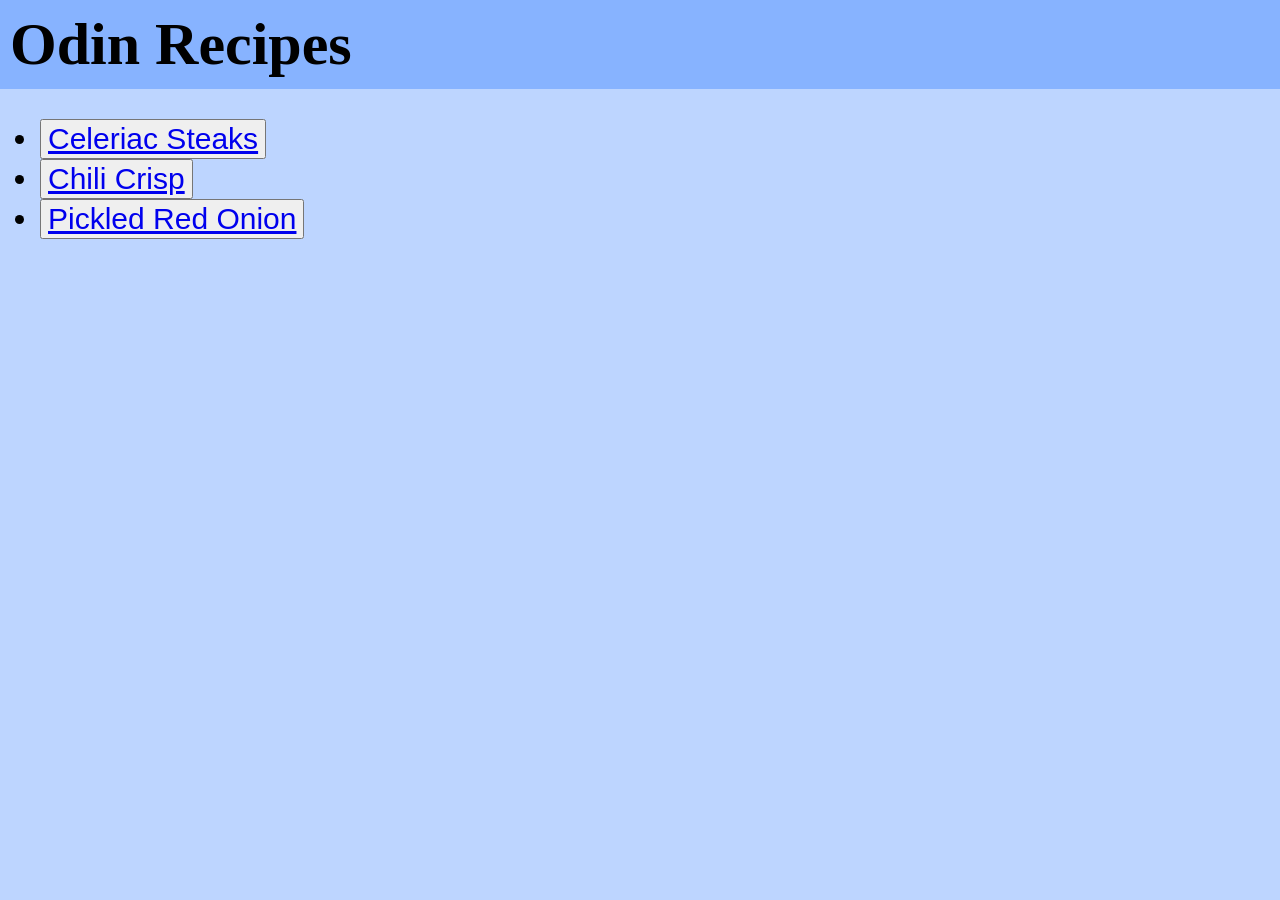
<file: index.html>
<!DOCTYPE html>
<html lang="en">
<head>
  <meta charset="UTF-8">
  <meta name="viewport" content="width=device-width, initial-scale=1.0">
  <title>Odin Recipes</title>
  <link rel="stylesheet" href="./styles.css">
</head>
<body>

  <div class="title-bar">
    <h1 class="title">Odin Recipes</h1>
  </div>

  <ul class="recipe-list">
    <li><button><a href="./recipes/celeriac-steaks.html">Celeriac Steaks</a></button></li>
    <li><button><a href="./recipes/chili-crisp.html">Chili Crisp</a></button></li>
    <li><button><a href="./recipes/pickled-red-onion.html">Pickled Red Onion</a></button></li>
  </ul>
  
</body>
</html>
</file>
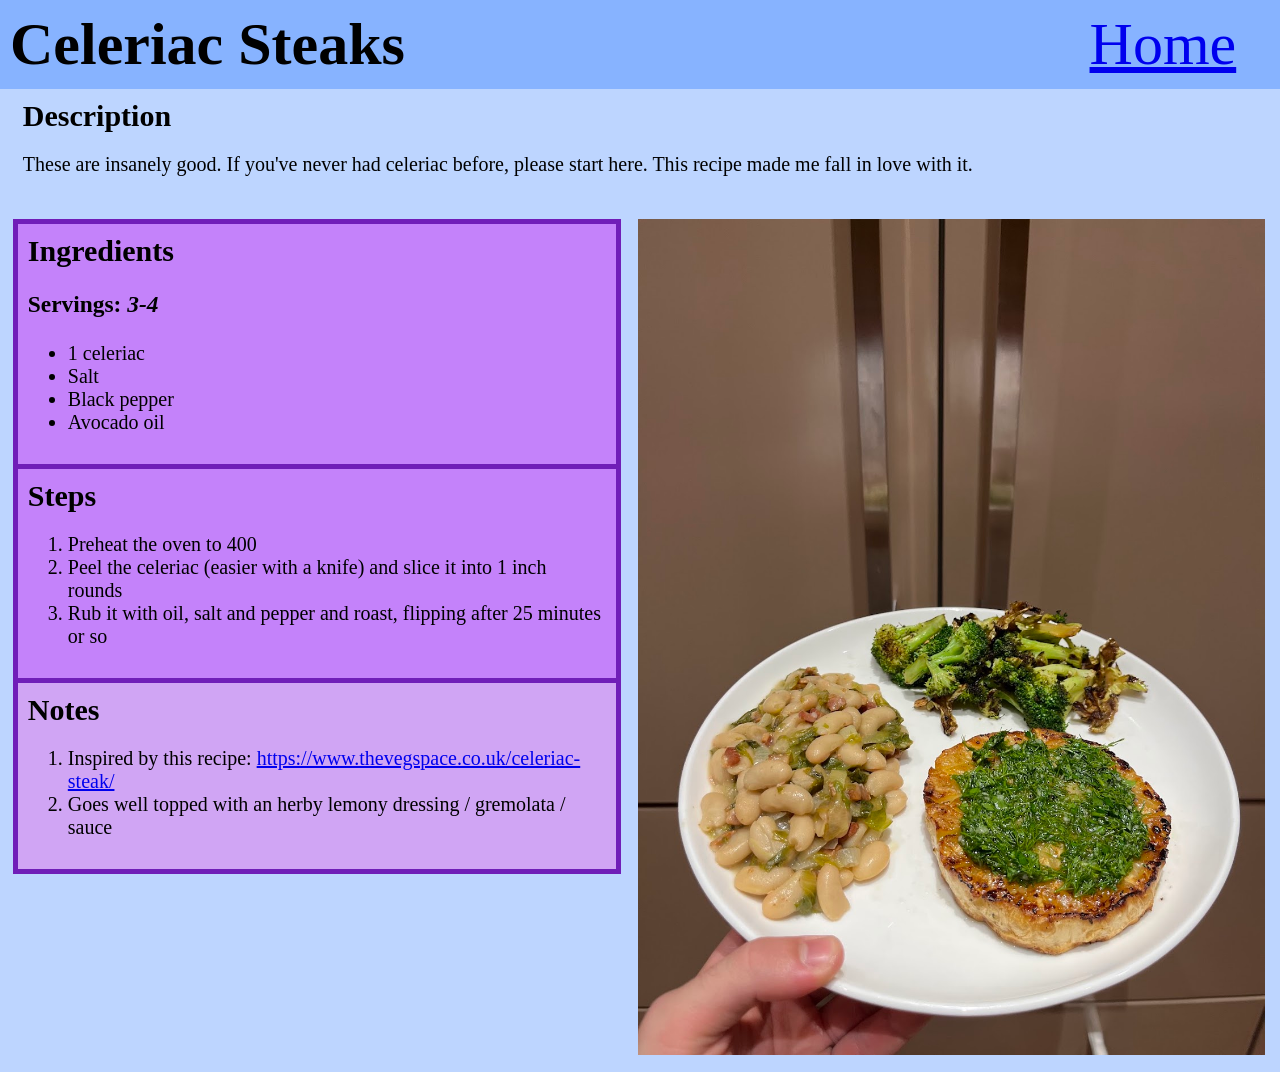
<file: recipes/celeriac-steaks.html>
<!DOCTYPE html>
<html lang="en">
<head>
  <meta charset="UTF-8">
  <meta name="viewport" content="width=device-width, initial-scale=1.0">
  <title>Celeriac Steaks</title>
  <link rel="stylesheet" href="./../styles.css">
</head>
<body>
  <div class="title-bar">
    <h1 class="title">Celeriac Steaks</h1>
    <span class="home"><a href="./../index.html">Home</a></span>
  </div>
  
  <div class="description">
    <h2>Description</h2>
    
    <p>These are insanely good. If you've never had celeriac before, please start here. This recipe made me fall in love with it.</p>
  </div>

  <div class="left-col">
    <div class="ingredients">
      <h2>Ingredients</h2>

      <h3>Servings: <em>3-4</em></h3>
      
      <ul>
        <li>1 celeriac</li>
        <li>Salt</li>
        <li>Black pepper</li>
        <li>Avocado oil</li>
      </ul>
    </div>

    <div class="steps">
      <h2>Steps</h2>
      
      <ol>
        <li>Preheat the oven to 400</li>
        <li>Peel the celeriac (easier with a knife) and slice it into 1 inch rounds</li>
        <li>Rub it with oil, salt and pepper and roast, flipping after 25 minutes or so</li>
      </ol>
    </div>

    <div class="notes">
      <h2>Notes</h2>

      <ol>
        <li>Inspired by this recipe: <a href="https://www.thevegspace.co.uk/celeriac-steak/", target="_blank", rel="noreferrer">https://www.thevegspace.co.uk/celeriac-steak/</a></li>
        <li>Goes well topped with an herby lemony dressing / gremolata / sauce</li>
      </ol>
    </div>
  </div>

  <div class="right-col">
    <img src="./../images/celeriac-steaks.jpg", alt="Plate with celeriac steak topped with herbs and lemon juice, served with sides of beans and broccoli", height="1474", width="1105">
  </div>
</body>
</html>
</file>
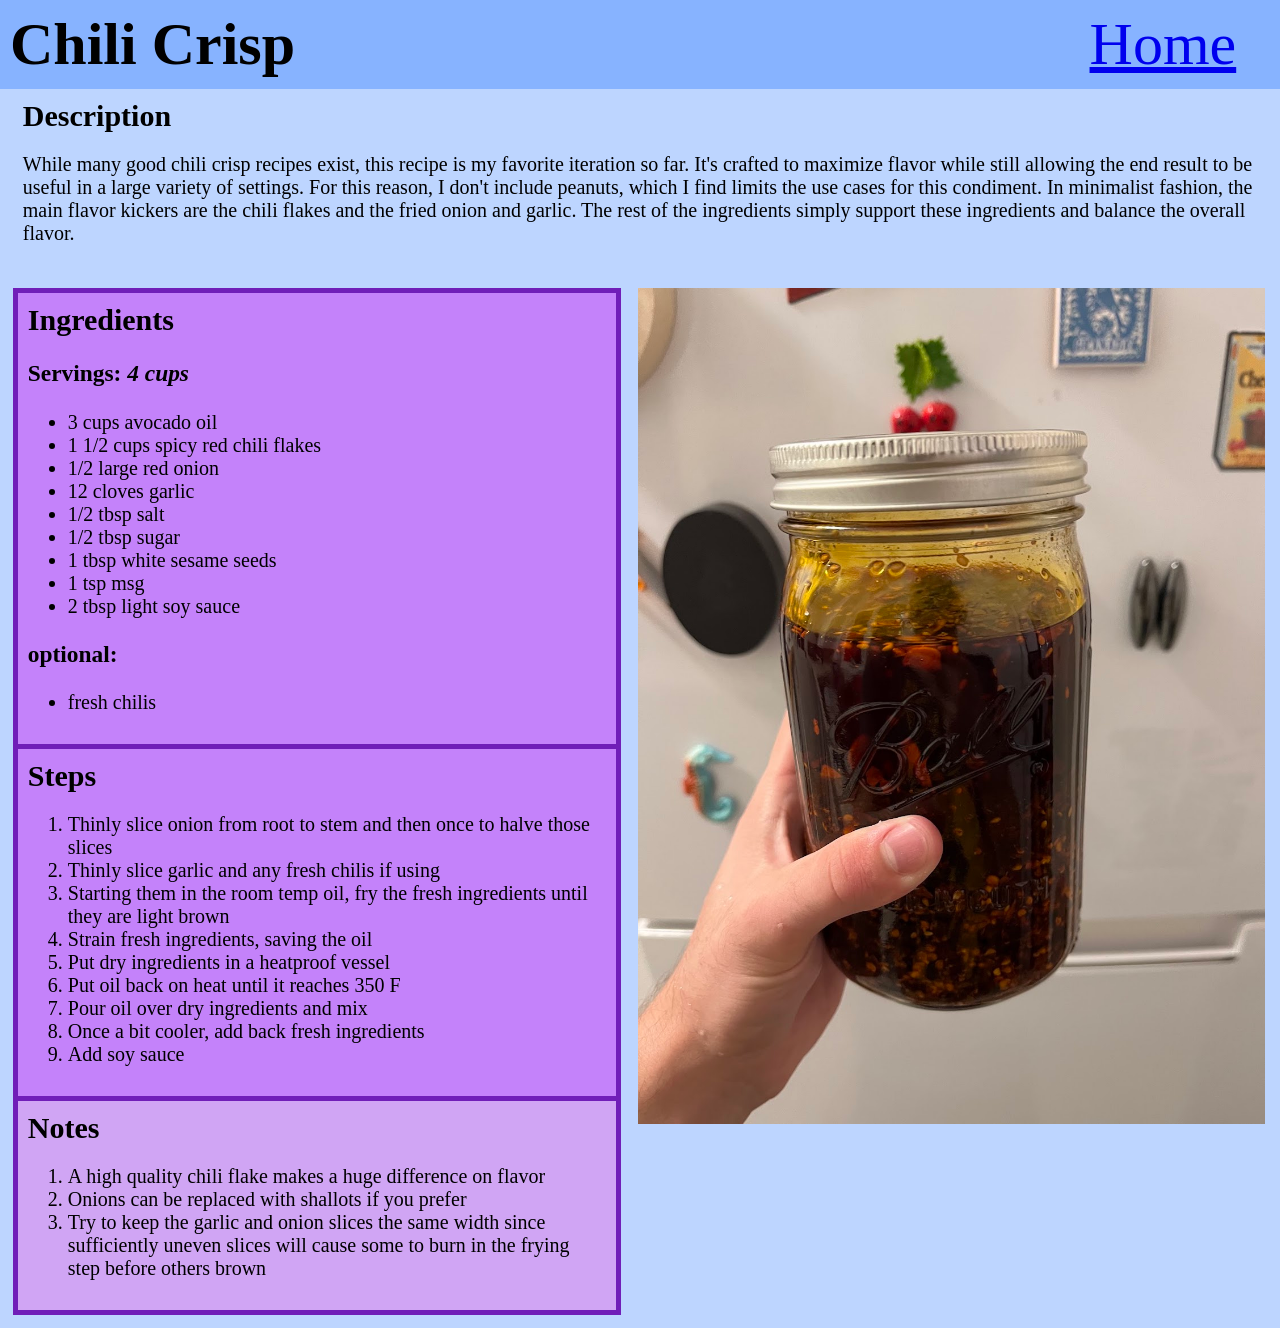
<file: recipes/chili-crisp.html>
<!DOCTYPE html>
<html lang="en">
<head>
  <meta charset="UTF-8">
  <meta name="viewport" content="width=device-width, initial-scale=1.0">
  <title>Chili Crisp</title>
  <link rel="stylesheet" href="./../styles.css">
</head>
<body>
  <div class="title-bar">
    <h1 class="title">Chili Crisp</h1>
    <span class="home"><a href="./../index.html">Home</a></span>
  </div>
  

  <div class="description">
    <h2>Description</h2>
    
    <p>While many good chili crisp recipes exist, this recipe is my favorite iteration so far. It's crafted to maximize flavor while still allowing the end result to be useful in a large variety of settings. For this reason, I don't include peanuts, which I find limits the use cases for this condiment. In minimalist fashion, the main flavor kickers are the chili flakes and the fried onion and garlic. The rest of the ingredients simply support these ingredients and balance the overall flavor.</p>
  </div>

  <div class="left-col">
    <div class="ingredients">
      <h2>Ingredients</h2>
      
      <h3>Servings: <em>4 cups</em></h3>
      
      <ul>
        <li>3 cups avocado oil</li>
        <li>1 1/2 cups spicy red chili flakes</li>
        <li>1/2 large red onion</li>
        <li>12 cloves garlic</li>
        <li>1/2 tbsp salt</li>
        <li>1/2 tbsp sugar</li>
        <li>1 tbsp white sesame seeds</li>
        <li>1 tsp msg</li>
        <li>2 tbsp light soy sauce</li>
      </ul>

      <h3>optional:</h3>
      
      <ul>
        <li>fresh chilis</li>
      </ul>
    </div>

    <div class="steps">
      <h2>Steps</h2>
      
      <ol>
        <li>Thinly slice onion from root to stem and then once to halve those slices</li>
        <li>Thinly slice garlic and any fresh chilis if using</li>
        <li>Starting them in the room temp oil, fry the fresh ingredients until they are light brown</li>
        <li>Strain fresh ingredients, saving the oil</li>
        <li>Put dry ingredients in a heatproof vessel</li>
        <li>Put oil back on heat until it reaches 350 F</li>
        <li>Pour oil over dry ingredients and mix</li>
        <li>Once a bit cooler, add back fresh ingredients</li>
        <li>Add soy sauce</li>
      </ol>
    </div>

    <div class="notes">
      <h2>Notes</h2>

      <ol>
        <li>A high quality chili flake makes a huge difference on flavor</li>
        <li>Onions can be replaced with shallots if you prefer</li>
        <li>Try to keep the garlic and onion slices the same width since sufficiently uneven slices will cause some to burn in the frying step before others brown</li>
      </ol>
    </div>
  </div>

  <div class="right-col">
    <img src="./../images/chili-crisp.jpg", alt="Jar of chili crisp", height="1474", width="1105">
  </div>
</body>
</html>
</file>
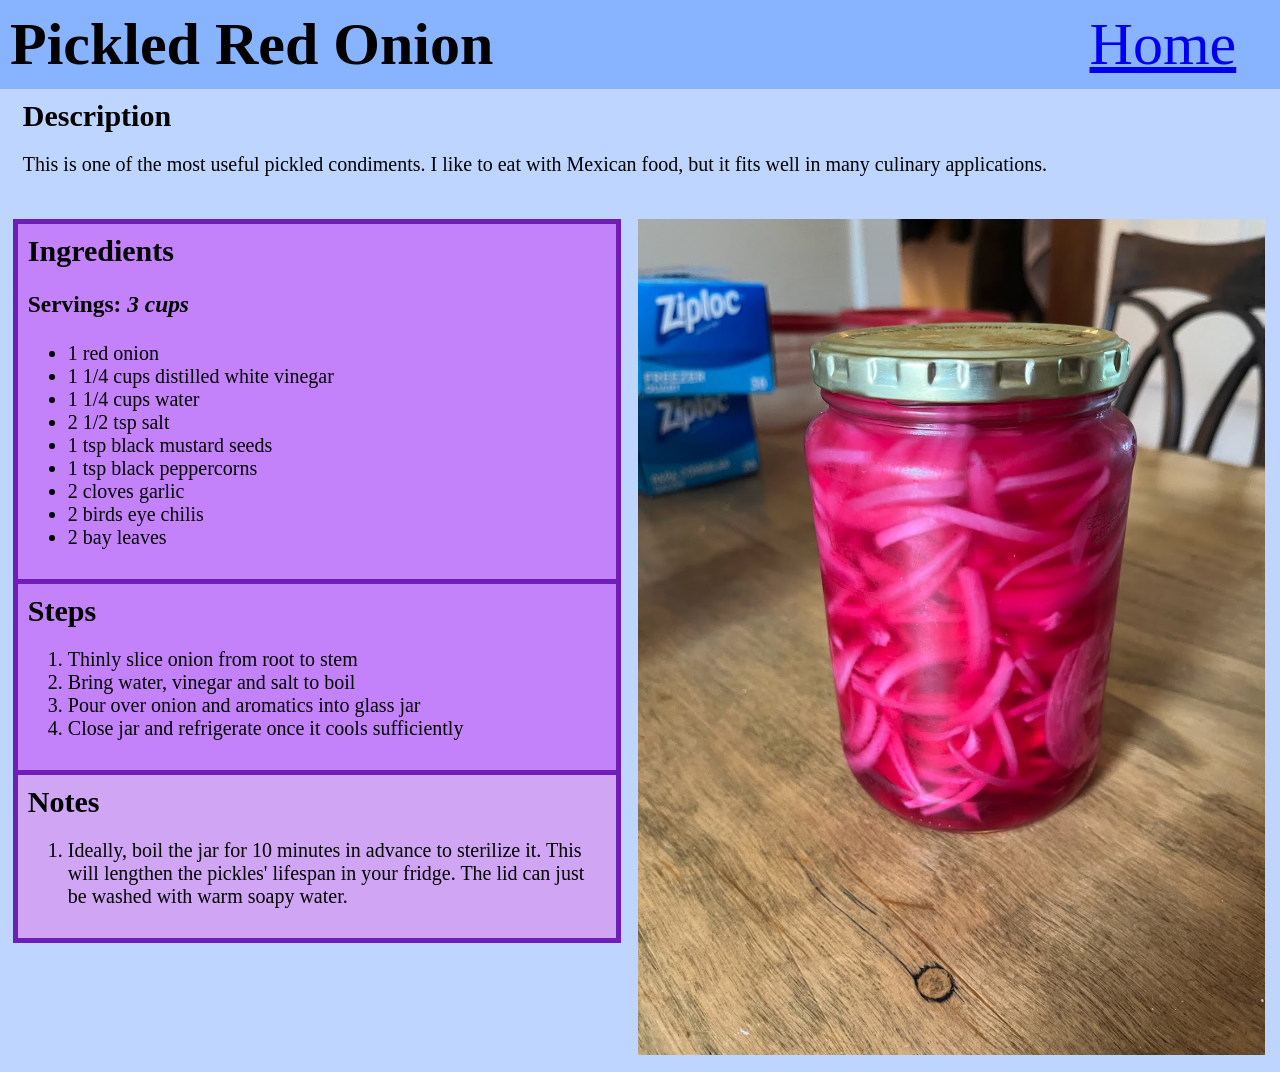
<file: recipes/pickled-red-onion.html>
<!DOCTYPE html>
<html lang="en">
<head>
  <meta charset="UTF-8">
  <meta name="viewport" content="width=device-width, initial-scale=1.0">
  <title>Pickled Red Onion</title>
  <link rel="stylesheet" href="./../styles.css">
</head>
<body>
  <div class="title-bar">
    <h1 class="title">Pickled Red Onion</h1>
    <span class="home"><a href="./../index.html">Home</a></span>
  </div>
  

  <div class="description">
    <h2>Description</h2>
    
    <p>This is one of the most useful pickled condiments. I like to eat with Mexican food, but it fits well in many culinary applications.</p>
  </div>

  <div class="left-col">
    <div class="ingredients">
      <h2>Ingredients</h2>

      <h3>Servings: <em>3 cups</em></h3>
      
      <ul>
        <li>1 red onion</li>
        <li>1 1/4 cups distilled white vinegar</li>
        <li>1 1/4 cups water</li>
        <li>2 1/2 tsp salt</li>
        <li>1 tsp black mustard seeds</li>
        <li>1 tsp black peppercorns</li>
        <li>2 cloves garlic</li>
        <li>2 birds eye chilis</li>
        <li>2 bay leaves</li>
      </ul>
    </div>
    
    <div class="steps">
      <h2>Steps</h2>
      
      <ol>
        <li>Thinly slice onion from root to stem</li>
        <li>Bring water, vinegar and salt to boil</li>
        <li>Pour over onion and aromatics into glass jar</li>
        <li>Close jar and refrigerate once it cools sufficiently</li>
      </ol>
    </div>

    <div class="notes">
      <h2>Notes</h2>

      <ol>
        <li>Ideally, boil the jar for 10 minutes in advance to sterilize it. This will lengthen the pickles' lifespan in your fridge. The lid can just be washed with warm soapy water.</li>
      </ol>
    </div>
  </div>

  <div class="right-col">
    <img src="./../images/pickled-red-onion.jpg", alt="Jar of pickled red onion", height="1474", width="1105">
  </div>
</body>
</html>
</file>
<file: styles.css>
:root {
    --TITLE-BAR-COLOR: rgb(135, 179, 255);
    --BACKGROUND-COLOR: rgb(189, 213, 255);
    --RECIPE-CARD-BORDER-COLOR: rgb(112, 30, 184);
    --RECIPE-CARD-BACKGROUND-COLOR: rgb(196, 130, 250);
    --NOTES-CARD-COLOR: rgb(208, 165, 244);
}

body {
    margin: 0;
    background-color: var(--BACKGROUND-COLOR);
}

.title-bar {
    background-color: var(--TITLE-BAR-COLOR);
    padding: 10px;
}

.title,
.home {
    font-size: 60px;
    margin: 0;
    width: 48.5%;
    display: inline-block;
    vertical-align: top;
}

.home {
    text-align: right;
}

.recipe-list {
    font-size: 30px;
}

button {
    font-size: 30px;
}

h2 {
    margin: 0;
}

.left-col,
.right-col {
    display: inline-block;
    vertical-align: top;
}

.left-col {
    width: 47.5%;
    margin: 1% 1% 1% 1%;
}

.right-col {
    width: 49%;
    margin: 1% 1% 1% 0;
}

img {
    width: 49vw;
    height: auto;
}

.description {
    font-size: 20px;
    padding: 10px;
    margin: 0 1%;
}

.ingredients,
.steps,
.notes {
    background-color: var(--RECIPE-CARD-BACKGROUND-COLOR);
    border: 5px solid var(--RECIPE-CARD-BORDER-COLOR);
    font-size: 20px;
    padding: 10px;
}

.steps {
    margin: -5px 0;
}

.notes {
    background-color: var(--NOTES-CARD-COLOR);
}
</file>
